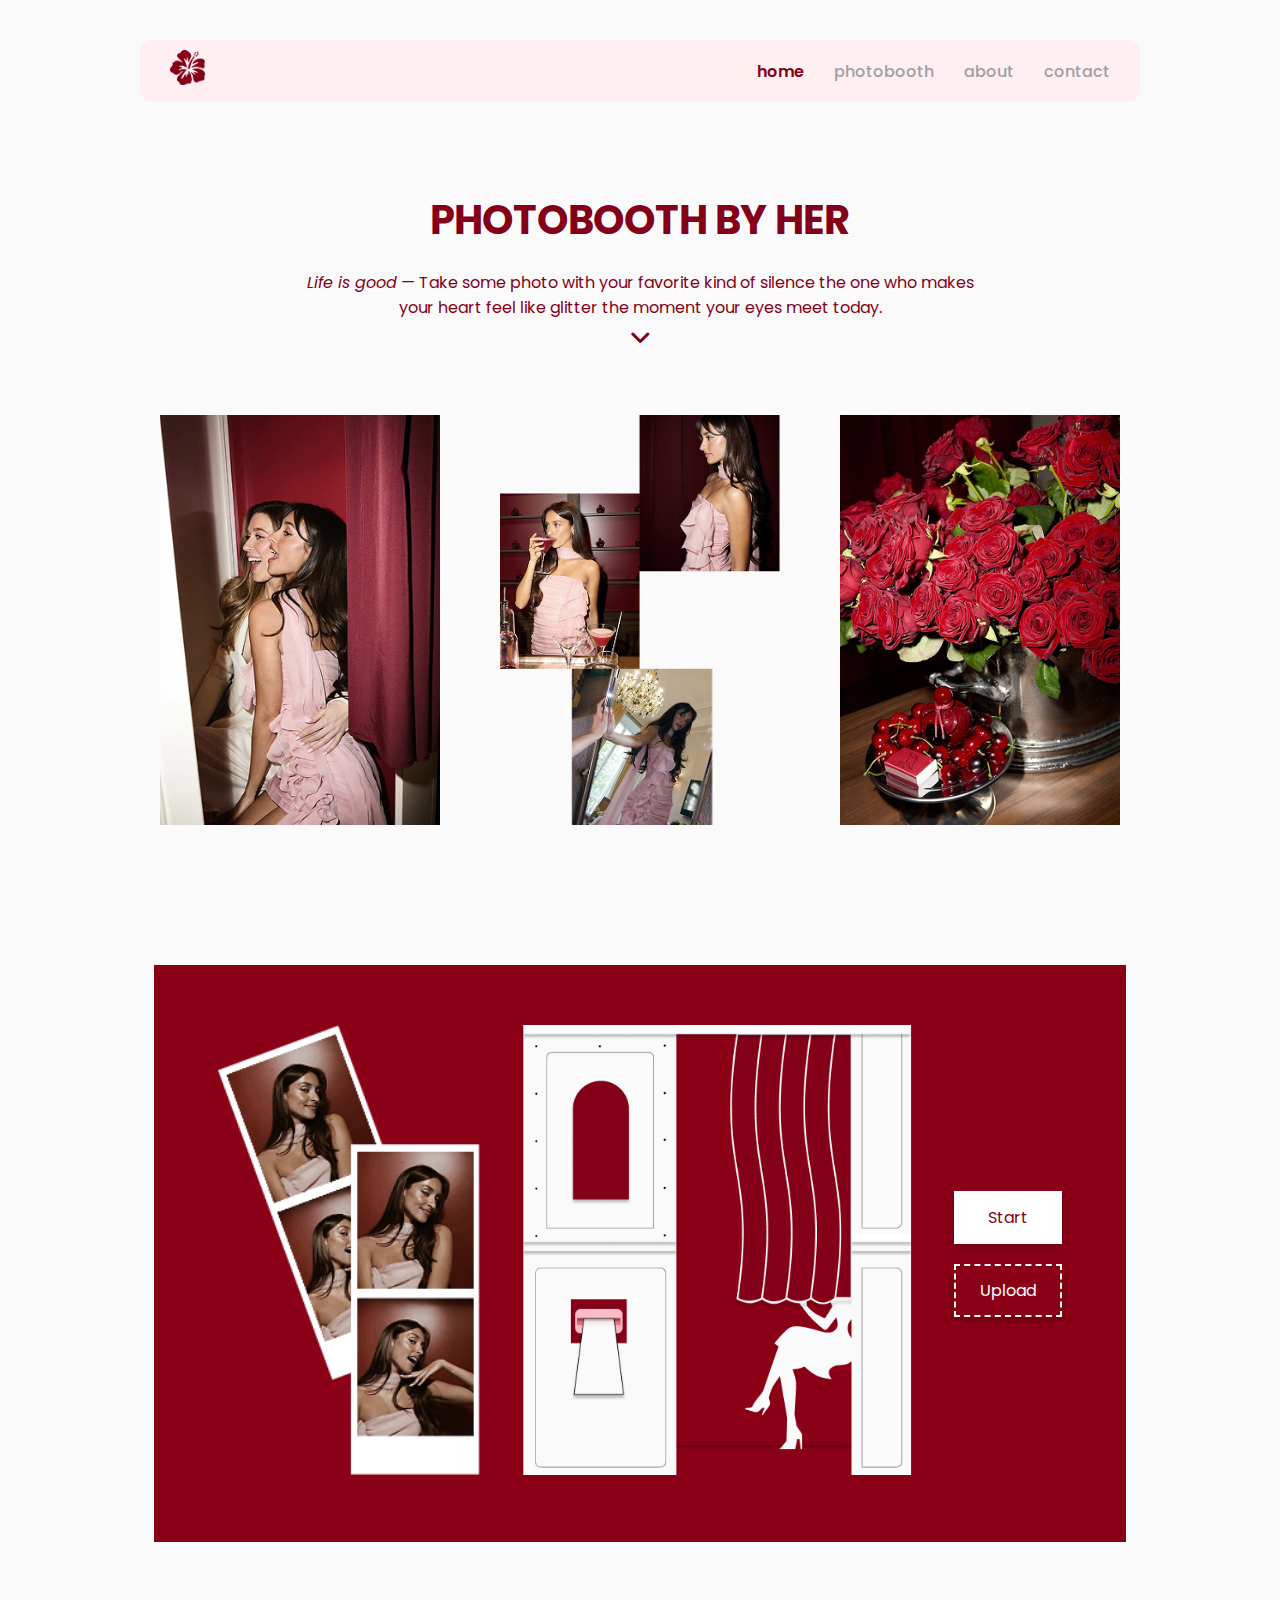
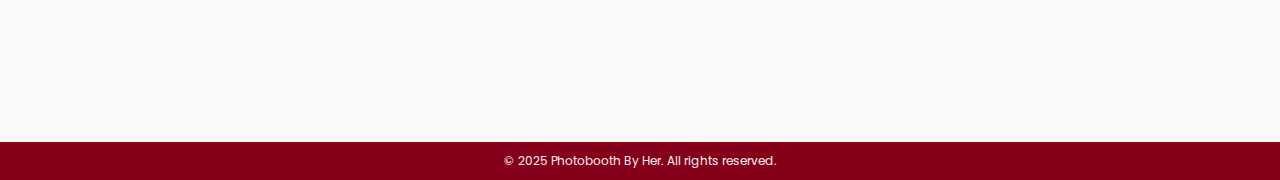
<file: index.html>
<!DOCTYPE html>
<html lang="en">
<head>
    <meta charset="UTF-8">
    <meta name="viewport" content="width=device-width, initial-scale=1.0">
    <title>Photobooth By Her</title>
    <link rel="icon" type="image/png" href="assets/logo.png">
    <link rel="stylesheet" href="https://cdnjs.cloudflare.com/ajax/libs/font-awesome/6.5.0/css/all.min.css">
    <link href="https://fonts.googleapis.com/css2?family=Poppins:wght@400;600;700&display=swap" rel="stylesheet">
    <link rel="stylesheet" href="main.css">
</head>
<body>
    <nav class="navbar">
        <div class="navbar-container">
            <div class="nav-icon">
                <img src="assets/logo.png" alt="Logo" />
            </div>

            <ul class="nav-menu" id="nav-menu">
                <li><a href="index.html" class="active">home</a></li>
                <li><a href="photobooth.html">photobooth</a></li>
                <li><a href="#">about</a></li>
                <li><a href="#">contact</a></li>
            </ul>

            <div class="hamburger" id="hamburger">
                <i class="fas fa-bars"></i>
            </div>
        </div>
    </nav>

    <div class="container">
        <section class="hero">
            <h1>PHOTOBOOTH BY HER</h1>
            <p><em>Life is good</em> — Take some photo with your favorite kind of silence the one who makes your heart feel like glitter the moment your eyes meet today.</p>
            <a href="#photobooth" class="down-arrow">
                <i class="fas fa-angle-down"></i>
            </a>
        </section>

        <section class="photo-section">
            <div class="photo-grid">
                <img src="assets/photo2.png" alt="Photo 1">
                <img src="assets/photo3.png" alt="Photo 2">
                <img src="assets/photo4.png" alt="Photo 3">
            </div>
        </section>

        <section class="photobooth-section" id="photobooth">
            <div class="photobooth-container">
                <div class="photo-left">
                    <img src="assets/photo1.png" alt="Photo Strip" />
                </div>

                <div class="booth-center">
                    <img src="assets/photo6.png" alt="Photobooth" />
                </div>

                <div class="button-right">
                    <a href="photobooth.html" class="start-btn">Start</a>
                    <a class="upload-btn" id="main-upload-btn">Upload</a>
                </div>
            </div>
        </section>
    </div> <footer>
        <div class="footer-bottom">
            <p>© 2025 Photobooth By Her. All rights reserved.</p>
        </div>
    </footer>

    <input type="file" multiple accept="image/*" id="main-photo-upload-input" style="display: none;">

    <script src="main.js"></script>
</body>
</html>
</file>
<file: main.css>
* {
    margin: 0;
    padding: 0;
    box-sizing: border-box;
}
    

body {
    font-family: 'Poppins', sans-serif;
    background-color: #FAFAFA;
    color: #840018;
}

/* Navigation*/
.navbar {
    position: fixed;
    top: 0;
    left: 0;
    width: 100%;
    padding: 40px 0; /* padding atas-bawah aja */
    background-color: transparent;
    z-index: 999;
    }

.navbar-container {
    background-color: #ffeef2;
    display: flex;
    justify-content: space-between;
    align-items: center;
    padding: 10px 30px;
    max-width: 1000px;
    margin: 0 auto;
    border-radius: 12px;
}

.nav-icon img {
    width: 35px;
}

/* Nan Menu (Desktop) */
.nav-menu {
    display: flex;
    gap: 30px;
    list-style: none;
}

.nav-menu a {
    text-decoration: none;
    color: #a0a0a0;
    font-weight: 500;
    transition: 0.3s;
}

.nav-menu a.active,
.nav-menu a:hover {
    color: #840018;
    font-weight: 600;
}

/* Hamburger */
.hamburger {
    display: none;
    font-size: 24px;
    color: #840018;
    cursor: pointer;
}

/* Hero */
.hero {
    margin-top: 90px;
    text-align: center;
    padding: 100px 20px 20px;
}

.hero h1 {
    font-size: 2.5rem;
    font-weight: 700;
    margin-bottom: 20px;
    color: #840018;
}

.hero p {
    font-size: 1rem;
    max-width: 700px;
    margin: 0 auto;
    color: #840018;
}

.down-arrow {
    background: none;
    border: none;
    font-size: 24px;
    color: #840018;
    cursor: pointer;
    margin-top: 30px;
}

.down-arrow:hover {
    color: #FFBBC7;
}

/* Responssive */
@media (max-width: 768px) {
  .nav-menu {
    flex-direction: column;
    align-items: center;
    position: absolute;
    top: 70px;
    right: 30px;
    background-color: #ffeef2;
    width: 200px;
    border-radius: 10px;
    padding: 20px 0;
    display: none;
    box-shadow: 0 4px 10px rgba(0,0,0,0.1);
  }

  .nav-menu.show {
        display: flex;
  }

  .hamburger {
        display: block;
  }
}  

/* Photo Section */
.photo-section {
    padding: 40px 20px; 
}

.photo-grid {
    display: flex;
    justify-content: center;
    gap: 60px;
    flex-wrap: wrap;
}

.photo-grid img {
    width: 280px;
    height: 410px;
    object-fit: cover;
}

/* Photobooth Section */
.photobooth-section {
  display: flex;
  align-items: center;
  justify-content: center;
  padding: 100px 20px 200px;
}

.photobooth-container {
    display: flex;
    align-items: center;
    justify-content: center;
    background-color: #8a0017; /* warna latar belakang merah tua */
    padding: 60px 64px;
    gap: 40px;
    flex-wrap: wrap; /* biar responsif */
}

.photo-left img,
.booth-center img {
  max-width: auto;
  height: 450px;
}

.button-right {
  display: flex;
  flex-direction: column;
  gap: 20px;
}

.start-btn {
    padding: 12px 24px;
    font-size: 16px;
    font-weight: 400;
    border: none;
    background-color: white;
    border: 2px solid white;
    color: #840018;
    cursor: pointer;
    transition: 0.3s ease;
    box-shadow: 0 4px 8px rgba(0, 0, 0, 0.2);
    text-decoration: none;
    text-align: center;
     display: inline-block;
}

.start-btn:hover{
    background-color: #ffbbc7;
    border: 2px solid #ffbbc7;
    box-shadow: 0 6px 12px rgba(0, 0, 0, 0.3)
}

.upload-btn {
    padding: 12px 24px;
    font-size: 16px;
    font-weight: 400;
    border: none;
    background-color: transparent;
    border: 2px dashed white;
    color: white;
    cursor: pointer;
    transition: 0.3s ease;
    box-shadow: 0 4px 8px rgba(0, 0, 0, 0.2);
    text-decoration: none;
    text-align: center;
     display: inline-block;
}

.upload-btn:hover {
    background-color: #ffbbc7;
    border: 2px dashed white;
    color: #840018;
    box-shadow: 0 6px 12px rgba(0, 0, 0, 0.3);
}

@media (max-width: 768px) {
  .photobooth-section {
        flex-direction: column;
  }

  .button-right {
        flex-direction: row;
  }
}

/* Footer */
footer {
    background-color: #840018;
    color: #ffeef2;
    font-size: 12px;
    padding: 10px 20px;
    display: flex;
    justify-content: center;
    align-items: center;
    text-align: center;
    bottom: 0;
}
</file>
